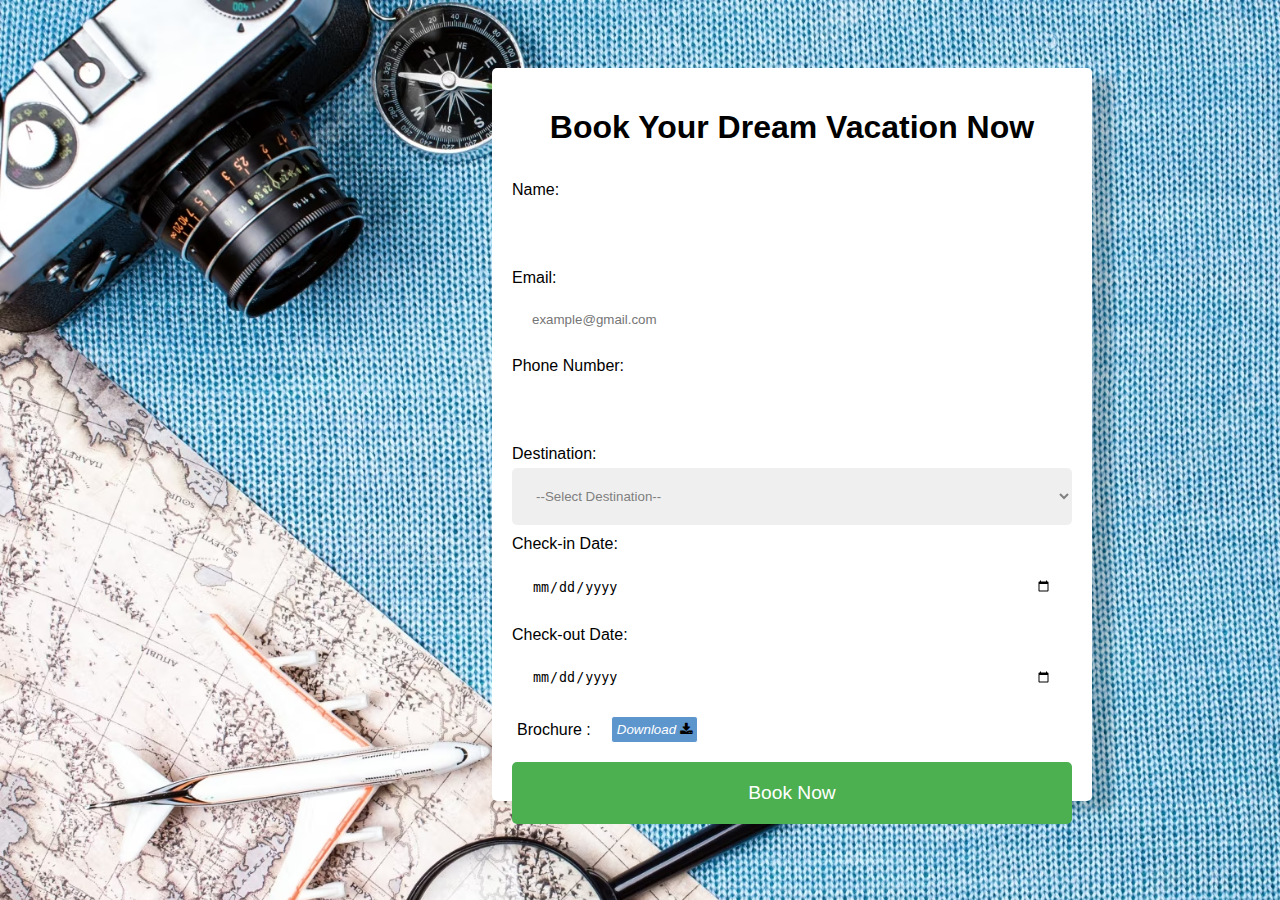
<file: India Tourism/form.html>
<!DOCTYPE html>
<html lang="en">
<head>
    <meta charset="UTF-8">
    <meta http-equiv="X-UA-Compatible" content="IE=edge">
    <meta name="viewport" content="width=device-width, initial-scale=1.0">
    <title>Book Now</title>
    <link rel="stylesheet" href="./form.css">
    <!-- Add icon library -->
<link rel="stylesheet" href="https://cdnjs.cloudflare.com/ajax/libs/font-awesome/4.7.0/css/font-awesome.min.css">
   
    <link rel="icon" href="./img/logo.png">
</head>
  <body oncontextmenu="return false">
    <div class="container">
      <h1>Book Your Dream Vacation Now</h1>
      <form action="" name="form">
        <label for="name">Name:</label>
        <input type="text" id="name" name="name" pattern="[a-zA-Z\s]+" required>
        <label for="email">Email:</label>
        <input type="email" id="email" name="email" placeholder="example@gmail.com" pattern="[a-z0-9._%+-]+@[a-z0-9.-]+\.[a-z]{2,}$" required>
        <label for="phone">Phone Number:</label>
        <input type="tel" id="phone" name="phone" maxlength="10" pattern="[0-9]{10}" required>
        <label for="destination">Destination:</label>
        <select id="destination" name="destination" required autocomplete="on">
          <option value="">--Select Destination--</option>
          <option value="andaman">Andaman</option>
          <option value="delhi">Delhi</option>
          <option value="goa">Goa</option>
          <option value="rajasthan">Rajasthan</option>
          <option value="tamilnadu">Tamilnadu</option>
        </select>
        <label for="checkin">Check-in Date:</label>
        <input type="date" id="checkin" name="checkin"required>
        <label for="checkout">Check-out Date:</label>
        <input type="date" id="checkout" name="checkout" required>
        <div class="b">
        <div class="b1">
        <label name="brochure">Brochure :</label></div>
        <div class="b2">
        <button><a href="./brochure.pdf" download>Download</a>  <i class="fa fa-download"></i> </button></div>
        </div><br>
        <input type="submit" value="Book Now">
      </form>
    </div>
    <script src="./form.js"></script>
    
  </body>



</html>
</file>
<file: India Tourism/form.css>
* {
  box-sizing: border-box;
}

body {
  font-family: Arial, Helvetica, sans-serif;
  background-image: url(./img/form-bg);
  background-repeat: no-repeat;
  background-size: 182vh;


}
.b2{
  padding-left: 5px;
  margin-left: 10px;
  
  
}
.b1{
  padding: 5px;
}

.b{
  display: inline-flex;
}
.b2 button{
  background-color: rgb(93, 149, 205);
  border: 1px solid #fff;
  padding: 5px;
  border-radius: 3px;
}
.b2 a{
  text-decoration: none;
  color: #fff;
  font-style: italic;
  font-weight: 100;
  
}
.b2 button:hover{
  background-color: rgba(117, 149, 187, 0.752);
}
.container {
  width: 600px;
  padding: 20px;
  background-color: #fff;
  border-radius: 5px;
  box-shadow: 20px 10px 10px rgba(0, 0, 0, 0.2);
  float: right;
  margin-right: 180px;
  margin-top: 60px;
}

h1 {
  text-align: center;
  margin-bottom: 20px;
  padding-bottom: 15px;
}

form {
  display: flex;
  flex-direction: column;
  height: 600px;
}

label {
  margin-bottom: 5px;
}

input[type="text"],
input[type="email"],
input[type="tel"],
select,
input[type="date"] {
  padding: 20px;
  border: none;
  border-radius: 5px;
  margin-bottom: 10px;
}

input[type="submit"] {
  background-color: #4CAF50;
  color: white;
  padding: 20px;
  border: none;
  border-radius: 5px;
  cursor: pointer;
  font-size: larger;
}

input[type="submit"]:hover {
  background-color: #3e8e41;
}

input:required{
  border-color: red;
}

select:required {
  color: gray;
}

select:required:invalid {
  color: gray;
}

select option[value=""] {
  color: gray;
}

select:focus,
input:focus {
  outline: none;
  box-shadow: 0px 0px 5px rgb(28, 28, 28);
}
</file>
